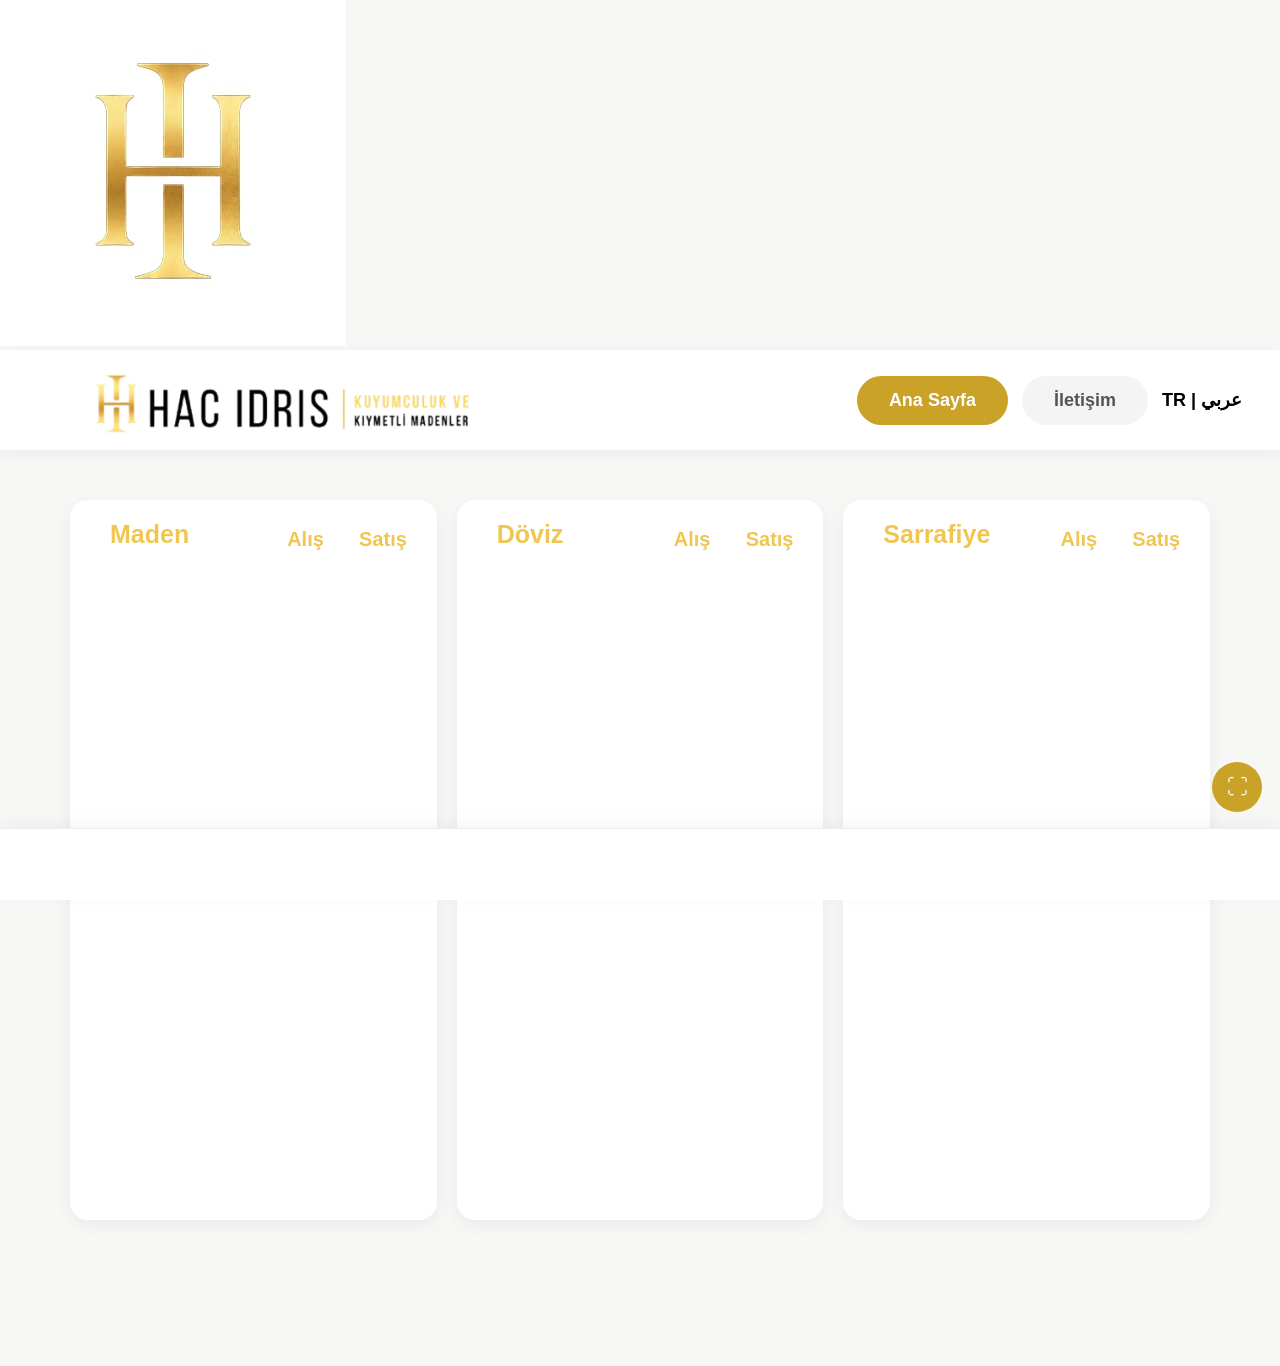
<file: index.html>
<!DOCTYPE html>
<html lang="tr">
<head>
  <meta charset="UTF-8">
  <meta name="viewport" content="width=device-width, initial-scale=1.0">

  <title>HAC IDRIS GOLD</title>

  <meta name="apple-mobile-web-app-title" content="HAC IDRIS GOLD">
  <meta name="apple-mobile-web-app-capable" content="yes">
  <meta name="theme-color" content="#c9a227">

  <link rel="apple-touch-icon" sizes="180x180" href="/apple-touch-icon.png?v=10">
  <link rel="icon" type="image/png" sizes="512x512" href="/apple-touch-icon.png?v=10">

  <link rel="manifest" href="/manifest.json?v=10">

  <!-- Google Analytics -->
<script async src="https://www.googletagmanager.com/gtag/js?id=G-56WWYFN0W5"></script>

<script>
window.dataLayer = window.dataLayer || [];
function gtag(){dataLayer.push(arguments);}
gtag('js', new Date());

gtag('config', 'G-56WWYFN0W5');
</script>

  <link rel="stylesheet" href="style.css">
</head>

<body>
<div id="splash">
  <img src="apple-touch-icon.png?v=20" alt="HAC IDRIS GOLD">
</div>

  <button id="fullscreenBtn" onclick="openFullScreen()">⛶</button>

  <div class="nav-header">

    <a href="/" class="logo-link">
      <img src="logo.png" class="nav-logo" alt="HAC IDRIS GOLD">
    </a>


    <div class="menu-btn" onclick="toggleMenu()">☰</div>

<div class="nav-links" id="mobileMenu">
  <a href="/" class="active">Ana Sayfa</a>
  <a href="/iletisim.html">İletişim</a>
<a href="/arabic.html" class="language-switch">TR | عربي</a></div>

  </div>

  <div class="sections">

    <div class="price-section">

      <h2>Maden</h2>

      <table>
<thead>
  <tr>
    <th></th>
    <th></th>
    <th>Alış</th>
    <th>Satış</th>
  </tr>
</thead>

        <tbody id="madenBody"></tbody>
      </table>

    </div>

    <div class="price-section">

      <h2>Döviz</h2>

      <table>
        <thead>
          <tr>
            <th></th>
            <th></th>
            <th>Alış</th>
            <th>Satış</th>
          </tr>
        </thead>

        <tbody id="dovizBody"></tbody>
      </table>

    </div>

    <div class="price-section">

      <h2>Sarrafiye</h2>

      <table>
        <thead>
          <tr>
            <th></th>
            <th></th>
            <th>Alış</th>
            <th>Satış</th>
          </tr>
        </thead>

        <tbody id="sarrafiyeBody"></tbody>
      </table>

    </div>

  </div>

  <div class="ticker-bar">
    <div class="ticker-track" id="tickerTrack"></div>
  </div>

<script src="https://cdn.socket.io/4.7.5/socket.io.min.js"></script>
<script src="./app.js?v=9040"></script>
<script>
if("serviceWorker" in navigator){
  navigator.serviceWorker.register("./service-worker.js");
}
</script>
</body>
</html>
</file>
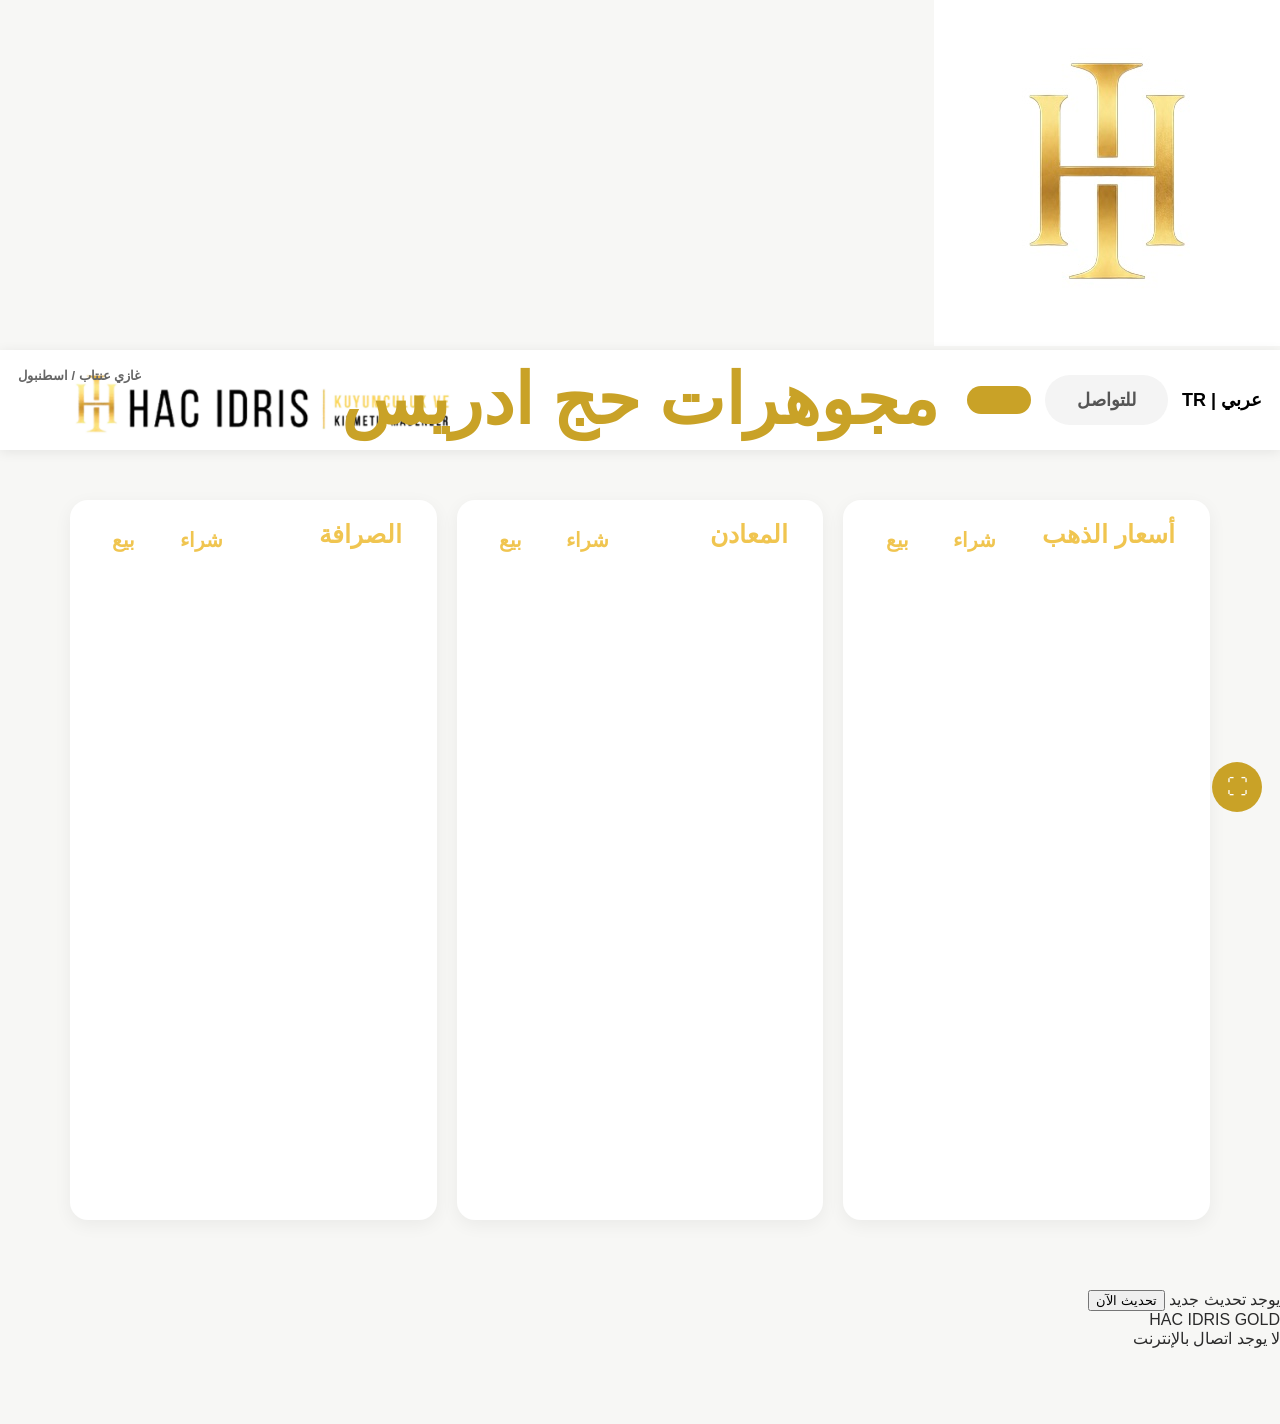
<file: arabic.html>
<!DOCTYPE html>
<html lang="ar" dir="rtl">

<head>
  <meta charset="UTF-8">
  <meta name="viewport" content="width=device-width, initial-scale=1.0">

  <title>مجوهرات حج ادريس</title>

  <link rel="stylesheet" href="style.css">

  <!-- Google Analytics -->
<script async src="https://www.googletagmanager.com/gtag/js?id=G-56WWYFN0W5"></script>

<script>
window.dataLayer = window.dataLayer || [];
function gtag(){dataLayer.push(arguments);}
gtag('js', new Date());

gtag('config', 'G-56WWYFN0W5');
</script>

  <style>

    body{
      direction:rtl;
    }

    .arabic-title{
      text-align:right!important;
      padding-right:20px!important;
    }

    .arabic-table td:first-child,
    .arabic-table th:first-child{
      text-align:right!important;
    }

  </style>
</head>

<body>
<div id="splash">
  <img src="apple-touch-icon.png?v=20" alt="HAC IDRIS GOLD">
</div>

<div class="nav-header arabic-nav">
    <div class="arabic-location">
  غازي عنتاب / اسطنبول
</div>

<a href="/" class="logo-link arabic-logo-link">
  <img src="logo.png" class="nav-logo" alt="HAC IDRIS GOLD">
</a>

<div class="arabic-center-title">
  مجوهرات حج ادريس
</div>

<div class="menu-btn arabic-menu-btn" onclick="toggleMenu()">☰</div>

<div class="nav-links" id="mobileMenu">
<a href="arabic.html" class="active">
    <a href="/iletisim.html">للتواصل</a>
<a href="/" class="language-switch">TR | عربي</a>  </div>

</div>

<div class="sections">

  <div class="price-section">

    <h2 class="arabic-title">أسعار الذهب</h2>

    <table class="arabic-table">

<thead>
  <tr>
    <th></th>
    <th></th>
    <th>شراء</th>
    <th>بيع</th>
  </tr>
</thead>

      <tbody id="arabicGoldBody"></tbody>

    </table>

  </div>

  <div class="price-section">

    <h2 class="arabic-title">المعادن</h2>

    <table class="arabic-table">

<thead>
  <tr>
    <th></th>
    <th></th>
    <th>شراء</th>
    <th>بيع</th>
  </tr>
</thead>
      <tbody id="arabicMetalBody"></tbody>

    </table>

  </div>

  <div class="price-section">

    <h2 class="arabic-title">الصرافة</h2>

    <table class="arabic-table">

<thead>
  <tr>
    <th></th>
    <th></th>
    <th>شراء</th>
    <th>بيع</th>
  </tr>
</thead>
      <tbody id="arabicExchangeBody"></tbody>

    </table>

  </div>

</div>

<script src="https://cdn.socket.io/4.7.5/socket.io.min.js"></script>
<script src="./app.js?v=20000"></script>
<script>
if("serviceWorker" in navigator){
  navigator.serviceWorker.register("./service-worker.js");
}
</script>
<div id="updateBox">
  يوجد تحديث جديد
  <button onclick="location.reload()">تحديث الآن</button>
</div>

<div id="offlineBox">
  HAC IDRIS GOLD<br>
  لا يوجد اتصال بالإنترنت
</div>

</body>
<button id="fullscreenBtn" onclick="openFullScreen()">⛶</button>
</html>
</file>
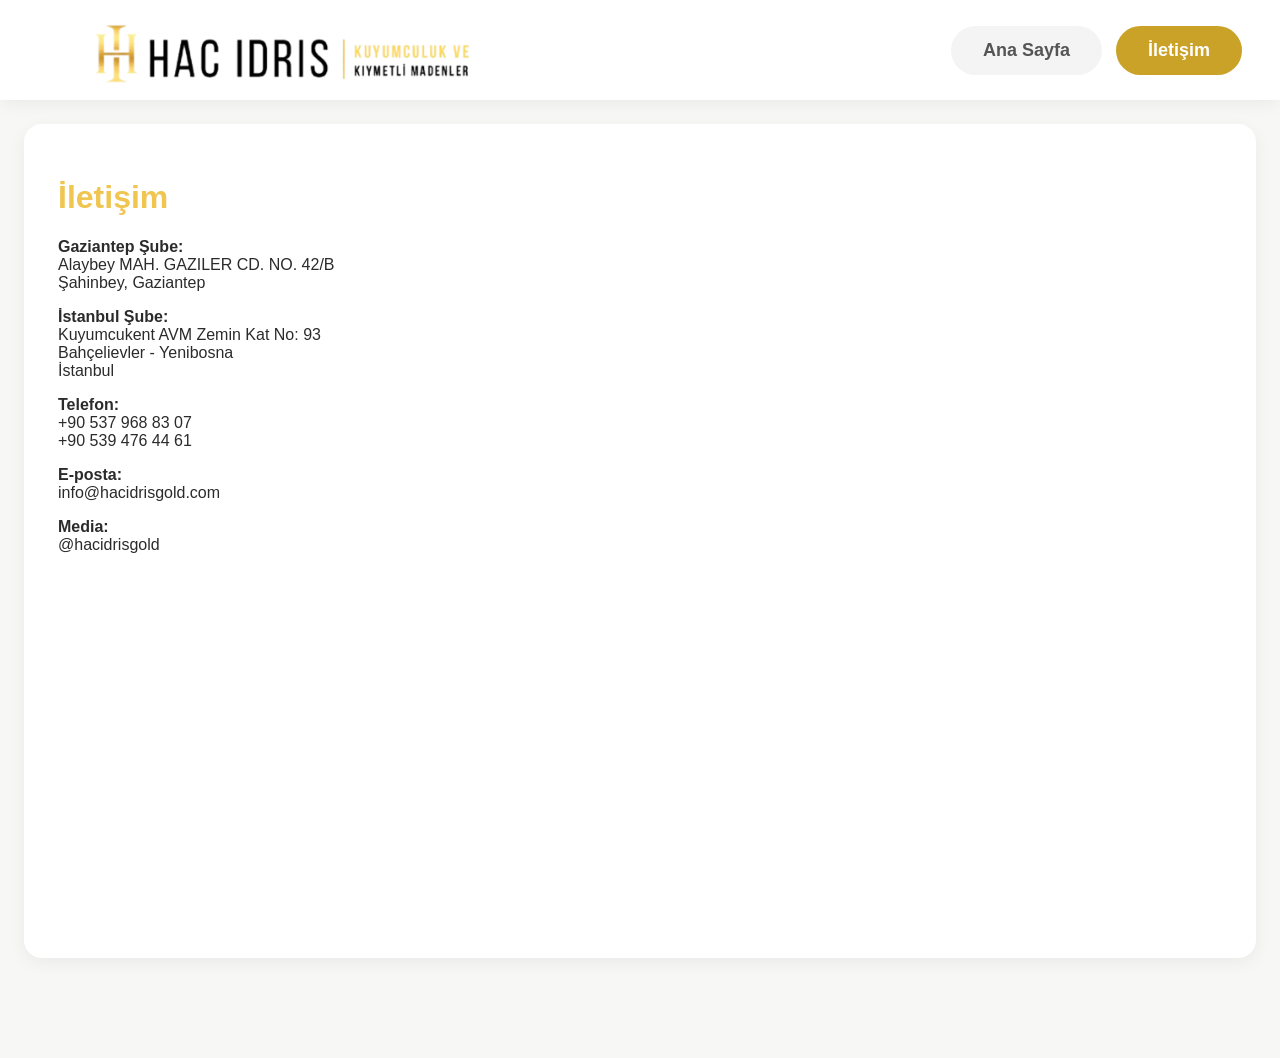
<file: iletisim.html>
<!DOCTYPE html>
<html lang="tr">

<head>
  <meta charset="UTF-8">
  <meta name="viewport" content="width=device-width, initial-scale=1.0">

  <title>HAC IDRIS GOLD</title>

  <link rel="icon" type="image/png" href="favicon.png">

  <link rel="apple-touch-icon" sizes="180x180" href="apple-touch-icon.png">

  <meta name="apple-mobile-web-app-title" content="HAC IDRIS GOLD">
  <meta name="apple-mobile-web-app-capable" content="yes">

  <link rel="stylesheet" href="style.css">
</head>
<body>

  <div class="nav-header">
<a href="index.html" class="logo-link">
    <img src="logo.png" class="nav-logo">
</a>
    <div class="menu-btn" onclick="toggleMenu()">☰</div>

    <div class="nav-links" id="mobileMenu">
      <a href="/">Ana Sayfa</a>
      <a href="/iletisim.html" class="active">İletişim</a>
    </div>
  </div>

  <div class="contact-page">
    <h1>İletişim</h1>

    <p><b>Gaziantep Şube:</b><br>
      Alaybey MAH. GAZILER CD. NO. 42/B<br>
      Şahinbey, Gaziantep
    </p>

    <p><b>İstanbul Şube:</b><br>
      Kuyumcukent AVM Zemin Kat No: 93<br>
      Bahçelievler - Yenibosna<br>
      İstanbul
    </p>

    <p><b>Telefon:</b><br>
      +90 537 968 83 07<br>
      +90 539 476 44 61
    </p>

    <p><b>E-posta:</b><br>
      info@hacidrisgold.com
    </p>

    <p><b>Media:</b><br>
      @hacidrisgold
    </p>

    <iframe
      src="https://www.google.com/maps?q=Kuyumcukent+AVM+Zemin+Kat+No:+93+Bahçelievler+Yenibosna+Istanbul&output=embed"
      width="100%"
      height="350"
      style="border:0; border-radius:20px;"
      loading="lazy">
    </iframe>
  </div>

  <script src="app.js"></script>
</body>
</html>
</file>
<file: style.css>
*{box-sizing:border-box}

body{
  margin:0;
  padding:0 0 76px;
  background:#f7f7f5;
  font-family:Arial,sans-serif;
  color:#2b2b2b;
  overflow-x:hidden;
}

.nav-header{
  height:100px;
  display:flex;
  align-items:center;
  justify-content:space-between;
  padding:0 38px;
  background:#fff;
  box-shadow:0 4px 16px rgba(0,0,0,.05);
  position:sticky;
  top:0;
  z-index:9999;
}

.logo-link{
  display:flex;
  align-items:center;
  margin-left:50px;
}

.nav-logo{
  width:390px;
  height:auto;
  display:block;
  object-fit:contain;
}

.nav-links{
  display:flex;
  gap:14px;
  align-items:center;
}

.nav-links a{
  text-decoration:none;
  color:#555;
  font-size:18px;
  font-weight:600;
  padding:14px 32px;
  border-radius:999px;
  background:#f4f4f4;
  white-space:nowrap;
}

.nav-links a.active{
  background:#c9a227;
  color:#fff;
}

.language-switch{
  background:none!important;
  padding:0!important;
  color:#000!important;
  font-weight:700!important;
  font-size:18px!important;
}

.language-switch:hover{
  opacity:.8;
}

.menu-btn{
  display:none;
  background:none;
  border:none;
}

.sections{
  display:grid;
  grid-template-columns:repeat(3,1fr);
  gap:20px;
  padding:70px;
  margin-top:-20px;
}

.price-section{
  background:#fff;
  border-radius:18px;
  padding:10px 15px 15px;
  height:calc(100vh - 180px);
  overflow-y:auto;
  box-shadow:0 5px 18px rgba(0,0,0,.055);
}

.price-section::-webkit-scrollbar{width:6px}
.price-section::-webkit-scrollbar-thumb{
  background:#d8d8d8;
  border-radius:20px;
}

.price-section h2{
  position:relative;
  top:12px;
  margin:0;
  padding-left:25px;
  color:#f0c550;
  font-size:25px;
  font-weight:600;
  line-height:1;
}

table{
  width:100%;
  table-layout:fixed;
  border-collapse:separate;
  border-spacing:0 10px;
  margin-top:-6px;
}

th{
  color:#f0c550;
  font-size:20px;
  font-weight:600;
  padding:0 10px;
  text-align:center;
  vertical-align:top;
}

thead tr{height:10px}

thead th{
  padding-top:1px;
  padding-bottom:10px;
  position:relative;
  top:-12px;
}

th:first-child,
td:first-child{
  width:40%;
  text-align:left;
}

th:nth-child(2),
td:nth-child(2){
  width:14%;
  text-align:center;
}

th:nth-child(3),
td:nth-child(3),
th:nth-child(4),
td:nth-child(4){
  width:23%;
  text-align:center;
}

td{
  background:#fafafa;
  padding:18px 16px;
  font-size:21px;
  font-weight:600;
  vertical-align:middle;
  border-top:1px solid #f0f0f0;
  border-bottom:1px solid #f0f0f0;
}

td:first-child{
  border-left:1px solid #f0f0f0;
  border-radius:12px 0 0 12px;
}

td:last-child{
  border-right:1px solid #f0f0f0;
  border-radius:0 12px 12px 0;
}

.price-name{
  display:block;
  font-size:21px;
  font-weight:700;
  color:#333;
  line-height:1.15;
  white-space:nowrap;
  overflow:hidden;
  text-overflow:ellipsis;
}

.percent-cell{
  font-size:20px;
  font-weight:700;
  white-space:nowrap;
  text-align:center;
  padding-left:2px;
  padding-right:2px;
  font-variant-numeric:tabular-nums;
}

.percent-cell .arrow{
  font-size:20px;
  margin-left:4px;
  position:relative;
  top:-1px;
}

.up{color:#1fa15a!important}
.down{color:#d94848!important}

.ticker-bar{
  position:fixed;
  left:0;
  bottom:0;
  width:100%;
  height:72px;
  background:#fff;
  overflow:hidden;
  z-index:99999;
  display:flex;
  align-items:center;
  border-top:1px solid #ededed;
  box-shadow:0 -4px 16px rgba(0,0,0,.045);
}

.ticker-track{
  display:flex;
  width:max-content;
  animation:tickerMove 75s linear infinite;
  will-change:transform;
  transform:translateZ(0);
  backface-visibility:hidden;
}

.ticker-track:hover{
  animation-play-state:paused;
}

.ticker-item{
  width:250px;
  height:72px;
  padding:0 18px;
  display:flex;
  align-items:center;
  justify-content:space-between;
  gap:12px;
  color:#222;
  border-right:1px solid #eee;
  flex-shrink:0;
}

.ticker-left{
  display:flex;
  flex-direction:column;
  align-items:flex-start;
  gap:4px;
}

.ticker-item strong{
  font-size:20px;
  font-weight:700;
  color:#333;
  white-space:nowrap;
}

.ticker-price{
  font-size:21px;
  font-weight:700;
  color:#333;
  white-space:nowrap;
  text-align:right;
}

.ticker-up,.ticker-down{
  font-size:10px;
  font-weight:700;
}

.ticker-up{color:#1fa15a}
.ticker-down{color:#d94848}

@keyframes tickerMove{
  0%{transform:translateX(0)}
  100%{transform:translateX(-50%)}
}

#loader{
  position:fixed;
  inset:0;
  background:#f7f7f5;
  z-index:999999;
  display:none;
  justify-content:center;
  align-items:center;
  flex-direction:column;
}

#loader img{
  width:300px;
  margin-bottom:24px;
}

.loader-line{
  width:220px;
  height:5px;
  border-radius:999px;
  background:#c9a227;
  animation:loading 1s infinite ease-in-out;
}

@keyframes loading{
  0%{transform:scaleX(.3)}
  50%{transform:scaleX(1)}
  100%{transform:scaleX(.3)}
}

#fullscreenBtn{
  position:fixed;
  right:18px;
  bottom:88px;
  width:50px;
  height:50px;
  border-radius:50%;
  border:none;
  background:#c9a227;
  color:#fff;
  font-size:21px;
  z-index:99999;
  cursor:pointer;
}

.contact-page{
  margin:24px;
  background:#fff;
  padding:34px;
  border-radius:18px;
  box-shadow:0 5px 18px rgba(0,0,0,.055);
}

.contact-page h1{color:#f0c550}

/* Arabic */
.arabic-nav{
  direction:ltr;
  position:sticky;
  top:0;
  z-index:99999;
  background:#fff;
  padding:14px 18px;
  box-shadow:0 2px 12px rgba(0,0,0,.08);
}

.arabic-nav .logo-link{
  margin-left:50px;
  margin-right:0;
}

.arabic-nav .nav-links{
  margin-left:auto;
  margin-right:0;
}

.arabic-nav .nav-links a.active{
  background:#c9a227!important;
  color:#fff!important;
  font-weight:700!important;
}

.arabic-table{
  direction:rtl;
  table-layout:fixed;
  border-collapse:separate;
  border-spacing:0 10px;
}

.arabic-table th:first-child,
.arabic-table td:first-child{
  width:40%;
  text-align:right!important;
}

.arabic-table th:nth-child(2),
.arabic-table td:nth-child(2){
  width:14%;
  text-align:center!important;
}

.arabic-table th:nth-child(3),
.arabic-table td:nth-child(3),
.arabic-table th:nth-child(4),
.arabic-table td:nth-child(4){
  width:23%;
  text-align:center!important;
}

.arabic-table td{
  background:#fafafa;
  padding:18px 12px;
  font-size:21px;
  font-weight:600;
  vertical-align:middle;
  border-top:1px solid #f0f0f0;
  border-bottom:1px solid #f0f0f0;
}

.arabic-table td:first-child{
  border-right:1px solid #f0f0f0;
  border-left:none;
  border-radius:0 12px 12px 0;
}

.arabic-table td:last-child{
  border-left:1px solid #f0f0f0;
  border-right:none;
  border-radius:12px 0 0 12px;
}

.arabic-title{
  text-align:right!important;
  padding-right:25px!important;
  padding-left:0!important;
}

.arabic-name{
  font-family:Arial,sans-serif;
  font-weight:800;
  font-size:20px;
  white-space:nowrap;
  overflow:hidden;
  text-overflow:ellipsis;
}

.arabic-table .percent-cell{
  font-size:5px!important;
  font-weight:600!important;
}

.arabic-table .percent-cell .arrow{
  font-size:5px!important;
  margin-left:2px!important;
}

.arabic-center-title{
  position:absolute;
  left:50%;
  transform:translateX(-50%);
  font-size:70px;
  font-weight:700;
  color:#c9a227;
  white-space:nowrap;
}

.arabic-nav .logo-text{
  font-size:70px;
  font-weight:800;
  color:#c9a227;
  text-align:center;
  width:100%;
  letter-spacing:1px;
}

.arabic-location{
  position:absolute;
  top:18px;
  left:18px;
  font-size:13px;
  color:#666;
  font-weight:600;
}

.flash-up{color:#0f9d58!important}
.flash-down{color:#d93025!important}

.price-update{
  transition:color .3s ease,background-color .3s ease,transform .25s ease;
  will-change:transform;
}

.flash-up td:last-child,
.flash-up td:nth-child(3){
  color:#18a558;
  transform:scale(1.04);
}

.flash-down td:last-child,
.flash-down td:nth-child(3){
  color:#d62828;
  transform:scale(1.04);
}

/* Tablet */
@media screen and (max-width:1100px){
  .sections{
    grid-template-columns:1fr;
  }

  .price-section{
    height:560px;
  }
}

/* Mobile */
@media screen and (max-width:999px){
  body{
    padding-bottom:0;
  }

  .nav-header{
    height:100px;
    padding:0 14px;
  }

  .logo-link{
    margin-left:0;
  }

  .nav-logo{
    width:270px;
    height:auto;
    display:block;
    object-fit:contain;
  }

  .menu-btn{
    display:block;
    font-size:30px;
    cursor:pointer;
  }

  .nav-links{
    display:none;
    position:absolute;
    top:100px;
    right:14px;
    background:#fff;
    flex-direction:column;
    padding:12px;
    border-radius:14px;
    box-shadow:0 4px 18px rgba(0,0,0,.12);
  }

  .nav-links.show{
    display:flex;
  }

  #mobileMenu{
    min-width:280px!important;
    width:280px!important;
  }

  #mobileMenu a{
    display:block!important;
    width:100%!important;
    color:#111!important;
    opacity:1!important;
    visibility:visible!important;
    font-size:18px!important;
    font-weight:700!important;
    text-align:center!important;
    padding:12px 18px!important;
    white-space:nowrap!important;
  }

  #mobileMenu a:first-child{
    background:#c9a227!important;
    color:#fff!important;
    border-radius:999px!important;
  }

  .sections{
    grid-template-columns:1fr;
    padding:12px;
    margin-top:0;
  }

  .price-section{
    height:auto;
    min-height:400px;
  }

  td{
    font-size:19px;
    padding:16px 10px;
  }

  .price-name{
    font-size:15px;
  }

  .percent-cell{
    font-size:11px;
  }

  .percent-cell .arrow{
    font-size:8px;
    margin-left:3px;
  }

  .ticker-bar,
  #fullscreenBtn{
    display:none;
  }

  .arabic-logo-link{
    display:none!important;
  }

  .arabic-center-title{
    display:block;
    position:static;
    transform:none;
    width:100%;
    text-align:center;
    margin-top:10px;
    font-size:clamp(30px,8vw,42px)!important;
    font-weight:900;
    line-height:1.1!important;
    color:#c9a227;
    white-space:nowrap;
  }

  .arabic-nav .logo-text{
    font-size:28px;
  }

  .arabic-menu-btn{
    display:block!important;
    font-size:32px;
    cursor:pointer;
    color:#333;
    margin-right:8px;
  }

  .arabic-nav{
    justify-content:space-between;
  }

  .arabic-location{
    display:block;
    position:absolute;
    top:12px;
    left:12px;
    bottom:auto;
    font-size:11px;
    font-weight:700;
    color:#777;
    z-index:999999;
  }

  .arabic-table{
    table-layout:fixed!important;
    width:100%!important;
  }

  .arabic-table th:first-child,
  .arabic-table td:first-child{
    width:38%!important;
  }

  .arabic-table th:nth-child(2),
  .arabic-table td:nth-child(2){
    width:13%!important;
  }

  .arabic-table th:nth-child(3),
  .arabic-table td:nth-child(3),
  .arabic-table th:nth-child(4),
  .arabic-table td:nth-child(4){
    width:24.5%!important;
  }

  .arabic-name{
    font-size:clamp(15px,4vw,20px)!important;
    white-space:nowrap!important;
    overflow:hidden!important;
    text-overflow:ellipsis!important;
  }

  .arabic-table td{
    font-size:clamp(15px,4.2vw,21px)!important;
    padding:clamp(12px,3vw,16px) 6px!important;
  }

  .arabic-table .percent-cell{
    font-size:clamp(7px,2.2vw,10px)!important;
    padding-left:1px!important;
    padding-right:1px!important;
  }
  @media screen and (max-width:300px){

  table,
  .arabic-table{
    table-layout:fixed!important;
    width:0%!important;
  }

  th:first-child,
  td:first-child{
    width:32%!important;
  }

  th:nth-child(2),
  td:nth-child(2){
    width:10%!important;
  }

  th:nth-child(3),
  td:nth-child(3),
  th:nth-child(4),
  td:nth-child(4){
    width:29%!important;
  }

  td{
    font-size:13px!important;
    padding:10px 3px!important;
  }

  .price-name,
  .arabic-name{
    font-size:12px!important;
    line-height:1.15!important;
    white-space:normal!important;
    overflow:visible!important;
    text-overflow:unset!important;
  }

  .percent-cell{
    font-size:2px!important;
    padding:0!important;
  }

  .percent-cell .arrow{
    font-size:2px!important;
    margin-left:1px!important;
  }

  td:nth-child(3),
  td:nth-child(4){
    font-size:13px!important;
    white-space:nowrap!important;
    text-align:center!important;
  }
}
@media screen and (max-width:430px){

  .arabic-name{
    white-space:normal!important;
    line-height:1.15!important;
    font-size:12px!important;
    word-break:break-word!important;
  }

}
@media screen and (max-width:768px){

  .arabic-nav #mobileMenu{
    position:absolute!important;
    top:78px!important;
    right:12px!important;

    display:none;
    flex-direction:column!important;

    width:220px!important;
    background:#fff!important;
    border-radius:122px!important;
    padding:10px!important;
    z-index:999999!important;
    box-shadow:0 8px 25px rgba(0,0,0,.12)!important;
  }

  .arabic-nav #mobileMenu.show{
    display:flex!important;
  }

  .arabic-nav #mobileMenu a{
    display:flex!important;
    align-items:center!important;
    justify-content:center!important;

    width:100%!important;
    min-height:40px!important;

    font-size:15px!important;
    font-weight:550!important;
    text-align:center!important;

    color:#111!important;
    background:#f3f3f3!important;

    border-radius:999px!important;
    margin-bottom:1px!important;

    white-space:nowrap!important;
    overflow:visible!important;
  }

  .arabic-nav #mobileMenu a.active{
    background:#c9a227!important;
    color:#fff!important;
  }
}
#splash{
  position:fixed !important;
  top:0 !important;
  left:0 !important;
  right:0 !important;
  bottom:0 !important;
  width:100vw !important;
  height:100vh !important;
  background:#ffffff !important;
  display:flex !important;
  justify-content:center !important;
  align-items:center !important;
  z-index:2147483647 !important;
  overflow:hidden !important;
}

#splash img{
  display:block !important;
  width:180px !important;
  height:180px !important;
  max-width:180px !important;
  max-height:180px !important;
  object-fit:contain !important;
  margin:0 !important;
  padding:0 !important;
}

#splash.hide{
  display:none !important;
}

#updateBox{
  display:none;
  position:fixed;
  left:50%;
  bottom:20px;
  transform:translateX(-50%);
  background:#fff;
  color:#111;
  padding:14px 18px;
  border-radius:16px;
  box-shadow:0 6px 25px rgba(0,0,0,.18);
  z-index:9999999;
  font-weight:700;
  text-align:center;
}

#updateBox button{
  margin-left:10px;
  border:none;
  background:#c9a227;
  color:#fff;
  padding:8px 14px;
  border-radius:999px;
  font-weight:700;
}

#offlineBox{
  display:none;
  position:fixed;
  inset:0;
  background:#fff;
  color:#c9a227;
  z-index:99999999;
  align-items:center;
  justify-content:center;
  text-align:center;
  font-size:24px;
  font-weight:800;
  line-height:1.6;
}
</file>
